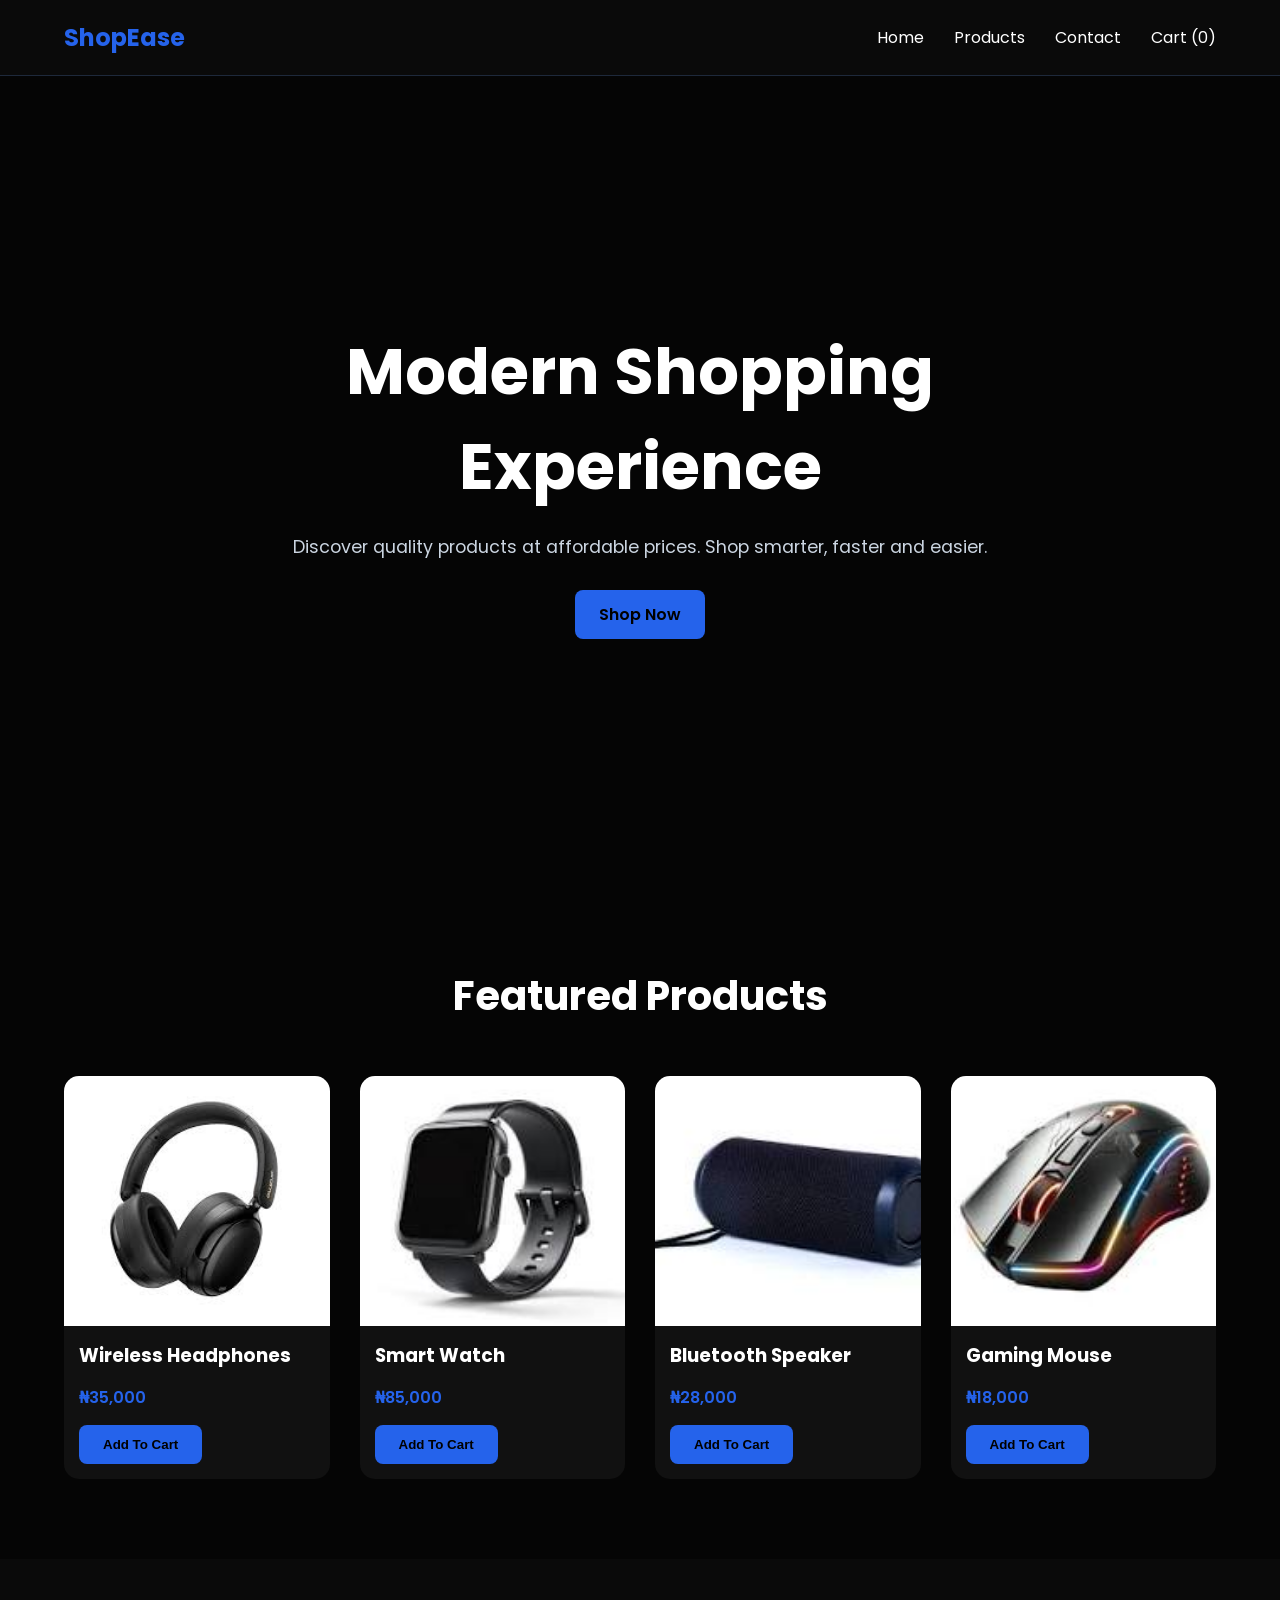
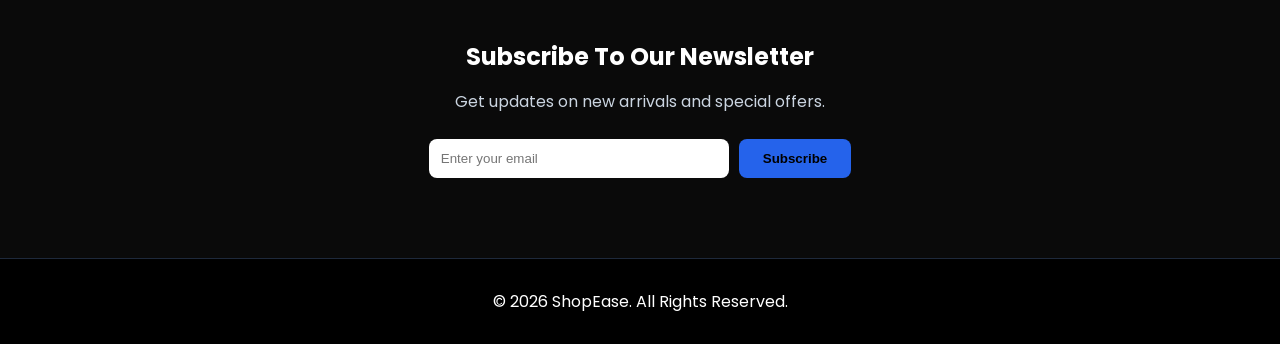
<file: E-commerce platform/index.html>
<!DOCTYPE html>
<html lang="en">

<head>
    <meta charset="UTF-8">
    <meta name="viewport" content="width=device-width, initial-scale=1.0">
    <title>ShopEase</title>

    <link rel="stylesheet" href="css/style.css">
</head>

<body>

    <!-- ================= NAVBAR ================= -->

    <header>
        <nav class="navbar">

            <div class="logo">
                <h2>ShopEase</h2>
            </div>

            <ul class="nav-links">
                <li><a href="index.html">Home</a></li>
                <li><a href="products.html">Products</a></li>
                <li><a href="contact.html">Contact</a></li>
                <li>
                    <a href="cart.html">
                        Cart (<span id="cart-count">0</span>)
                    </a>
                </li>
            </ul>

        </nav>
    </header>

    <!-- ================= HERO SECTION ================= -->

    <section class="hero">

        <div class="hero-content">

            <h1>Modern Shopping Experience</h1>

            <p>
                Discover quality products at affordable prices.
                Shop smarter, faster and easier.
            </p>

            <a href="products.html" class="btn">
                Shop Now
            </a>

        </div>

    </section>

    <!-- ================= FEATURED PRODUCTS ================= -->

    <section class="featured-products">

        <div class="section-title">
            <h2>Featured Products</h2>
        </div>

        <div class="product-grid">

            <!-- Product 1 -->
            <div class="product-card">

                <img src="images/products/product1.jpg"
                    alt="Product">

                <h3>Wireless Headphones</h3>

                <p class="price">₦35,000</p>

                <button class="btn">
                    Add To Cart
                </button>

            </div>

            <!-- Product 2 -->
            <div class="product-card">

                <img src="images/products/product2.jpg"
                    alt="Product">

                <h3>Smart Watch</h3>

                <p class="price">₦85,000</p>

                <button class="btn">
                    Add To Cart
                </button>

            </div>

            <!-- Product 3 -->
            <div class="product-card">

                <img src="images/products/product3.jpg"
                    alt="Product">

                <h3>Bluetooth Speaker</h3>

                <p class="price">₦28,000</p>

                <button class="btn">
                    Add To Cart
                </button>

            </div>

            <!-- Product 4 -->
            <div class="product-card">

                <img src="images/products/product4.jpg"
                    alt="Product">

                <h3>Gaming Mouse</h3>

                <p class="price">₦18,000</p>

                <button class="btn">
                    Add To Cart
                </button>

            </div>

        </div>

    </section>

    <!-- ================= NEWSLETTER ================= -->

    <section class="newsletter">

        <h2>Subscribe To Our Newsletter</h2>

        <p>
            Get updates on new arrivals and special offers.
        </p>

        <form>

            <input
                type="email"
                placeholder="Enter your email">

            <button type="submit" class="btn">
                Subscribe
            </button>

        </form>

    </section>

    <!-- ================= FOOTER ================= -->

    <footer>

        <p>
            © 2026 ShopEase. All Rights Reserved.
        </p>

    </footer>

    <script src="javascript/script.js"></script>

</body>
</html>
</file>
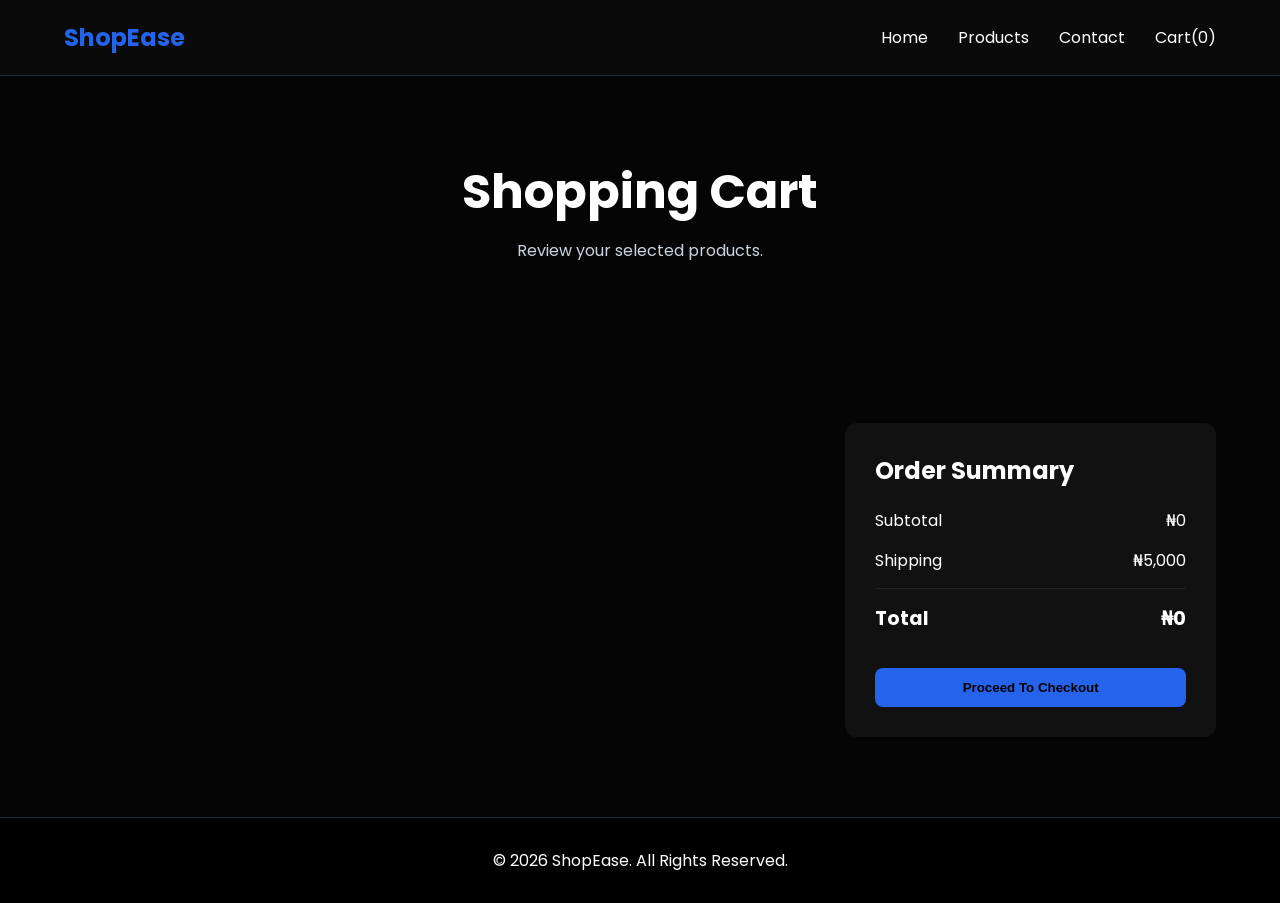
<file: E-commerce platform/cart.html>
<!DOCTYPE html>
<html lang="en">
<head>
    <meta charset="UTF-8">
    <meta name="viewport" content="width=device-width, initial-scale=1.0">
    <title>Shopping Cart | ShopEase</title>

    <link rel="stylesheet" href="css/style.css">
</head>
<body>

    <!-- NAVBAR -->
    <header>
        <nav class="navbar">

            <div class="logo">
                <h2>ShopEase</h2>
            </div>

            <ul class="nav-links">
                <li><a href="index.html">Home</a></li>
                <li><a href="products.html">Products</a></li>
                <li><a href="contact.html">Contact</a></li>
                <li>
                    <a href="cart.html">
                        Cart(<span id="cart-count">0</span>)
                    </a>
                </li>
            </ul>

        </nav>
    </header>

    <!-- CART HEADER -->
    <section class="page-header">

        <h1>Shopping Cart</h1>

        <p>
            Review your selected products.
        </p>

    </section>

    <!-- CART SECTION -->
    <section class="cart-section">

        <div class="cart-container">

            <!-- CART ITEMS -->
            <div class="cart-items"
                    id="cart-items">

            </div>

            <!-- CART SUMMARY -->
            <div class="cart-summary">

                <h2>Order Summary</h2>

                <div class="summary-row">
                    <span>Subtotal</span>
                    <span id="subtotal">₦0</span>
                </div>

                <div class="summary-row">
                    <span>Shipping</span>
                    <span>₦5,000</span>
                </div>

                <div class="summary-row total">
                    <span>Total</span>
                    <span id="total">₦0</span>
                </div>

                <button class="btn checkout-btn">
                    Proceed To Checkout
                </button>

            </div>

        </div>

    </section>

    <!-- FOOTER -->
    <footer>
        <p>© 2026 ShopEase. All Rights Reserved.</p>
    </footer>

</body>
</html>
</file>
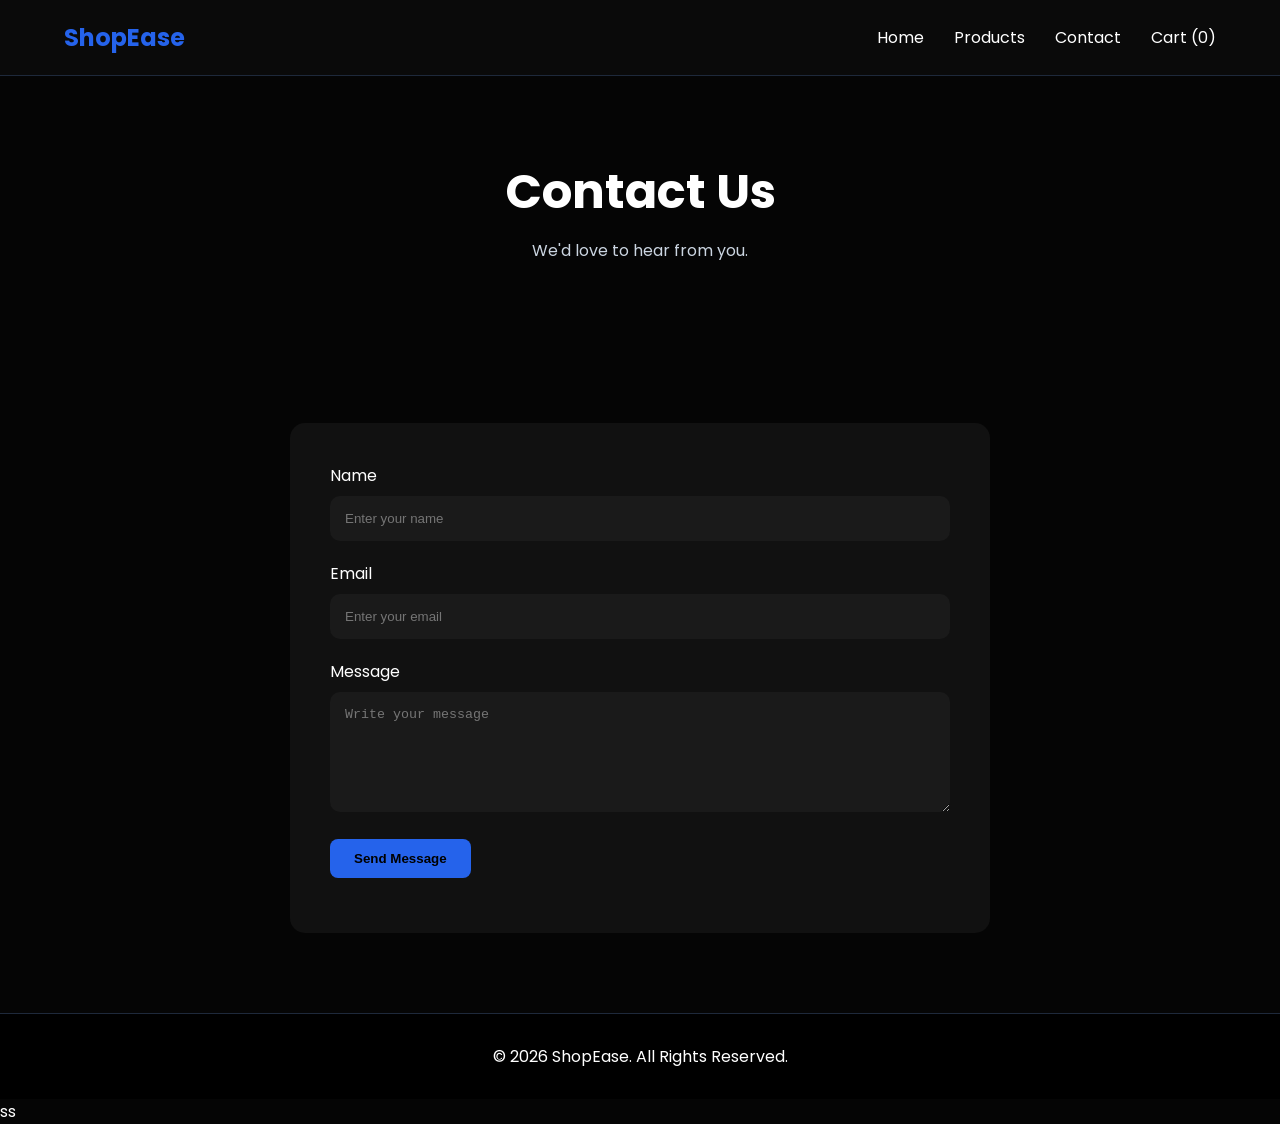
<file: E-commerce platform/contact.html>
<!DOCTYPE html>
<html lang="en">
<head>
    <meta charset="UTF-8">
    <meta name="viewport" content="width=device-width, initial-scale=1.0">
    <title>Contact Us | ShopEase</title>

    <link rel="stylesheet" href="css/style.css">
</head>
<body>

    <!-- NAVBAR -->
    <header>
        <nav class="navbar">

            <div class="logo">
                <h2>ShopEase</h2>
            </div>

            <ul class="nav-links">
                <li><a href="index.html">Home</a></li>
                <li><a href="products.html">Products</a></li>
                <li><a href="contact.html">Contact</a></li>
                <li>
                    <a href="cart.html">
                        Cart (<span id="cart-count">0</span>)
                    </a>
                </li>
            </ul>

        </nav>
    </header>

    <!-- PAGE HEADER -->
    <section class="page-header">

        <h1>Contact Us</h1>

        <p>
            We'd love to hear from you.
        </p>

    </section>

    <!-- CONTACT SECTION -->
    <section class="contact-page">

        <div class="contact-container">

            <form id="contactForm">

                <div class="form-group">

                    <label for="name">Name</label>

                    <input
                        type="text"
                        id="name"
                        placeholder="Enter your name">

                </div>

                <div class="form-group">

                    <label for="email">Email</label>

                    <input
                        type="email"
                        id="email"
                        placeholder="Enter your email">

                </div>

                <div class="form-group">

                    <label for="message">Message</label>

                    <textarea
                        id="message"
                        rows="6"
                        placeholder="Write your message"></textarea>

                </div>

                <button type="submit" class="btn">
                    Send Message
                </button>

                <p id="formMessage"></p>

            </form>

        </div>

    </section>

    <!-- FOOTER -->
    <footer>
        <p>© 2026 ShopEase. All Rights Reserved.</p>
    </footer>

    <script src="javascript/script.js"></script>

</body>
</html>ss
</file>
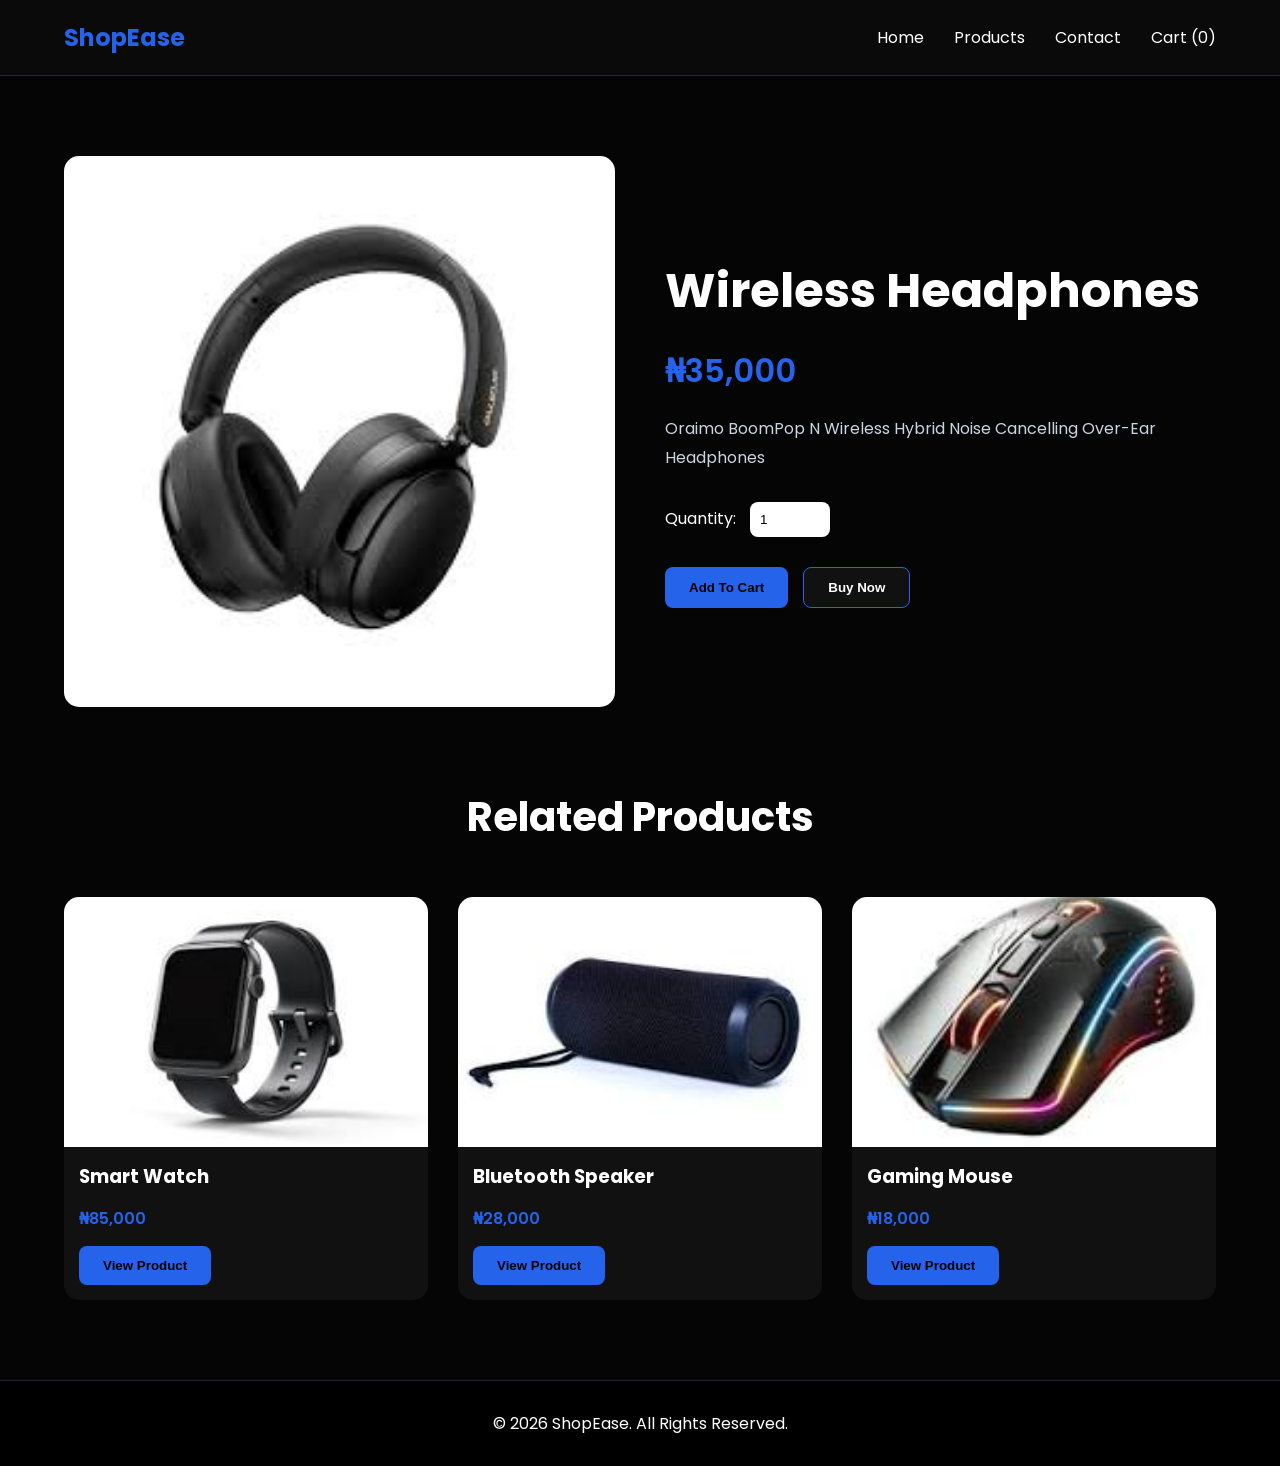
<file: E-commerce platform/product-details.html>
<!DOCTYPE html>
<html lang="en">
<head>
    <meta charset="UTF-8">
    <meta name="viewport" content="width=device-width, initial-scale=1.0">
    <title>Product Details | ShopEase</title>

    <link rel="stylesheet" href="css/style.css">
</head>
<body>

    <!-- NAVBAR -->
    <header>
        <nav class="navbar">

            <div class="logo">
                <h2>ShopEase</h2>
            </div>

            <ul class="nav-links">
                <li><a href="index.html">Home</a></li>
                <li><a href="products.html">Products</a></li>
                <li><a href="contact.html">Contact</a></li>
                <li>
                    <a href="cart.html">
                        Cart (<span id="cart-count">0</span>)
                    </a>
                </li>
            </ul>

        </nav>
    </header>

    <!-- PRODUCT DETAILS -->
    <section class="product-details">

        <div class="product-details-container">

            <!-- PRODUCT IMAGE -->
            <div class="product-image-section">

                <img
                    src="images/products/product1.jpg"
                    alt="Wireless Headphones"
                    class="main-product-image">

            </div>

            <!-- PRODUCT INFO -->
            <div class="product-info">

                <h1>Wireless Headphones</h1>

                <p class="product-price">
                    ₦35,000
                </p>

                <p class="product-description">
                    Oraimo BoomPop N Wireless Hybrid Noise Cancelling Over-Ear Headphones
                </p>

                <!-- QUANTITY -->
                <div class="quantity-section">

                    <label>Quantity:</label>

                    <input
                        type="number"
                        value="1"
                        min="1"
                        id="quantity">

                </div>

                <!-- BUTTONS -->
                <div class="product-actions">

                    <button class="btn">
                        Add To Cart
                    </button>

                    <button class="btn secondary-btn">
                        Buy Now
                    </button>

                </div>

            </div>

        </div>

    </section>

    <!-- RELATED PRODUCTS -->
    <section class="related-products">

        <div class="section-title">
            <h2>Related Products</h2>
        </div>

        <div class="product-grid">

            <div class="product-card">
                <img src="images/products/product2.jpg" alt="">
                <h3>Smart Watch</h3>
                <p class="price">₦85,000</p>
                <button class="btn">View Product</button>
            </div>

            <div class="product-card">
                <img src="images/products/product3.jpg" alt="">
                <h3>Bluetooth Speaker</h3>
                <p class="price">₦28,000</p>
                <button class="btn">View Product</button>
            </div>

            <div class="product-card">
                <img src="images/products/product4.jpg" alt="">
                <h3>Gaming Mouse</h3>
                <p class="price">₦18,000</p>
                <button class="btn">View Product</button>
            </div>

        </div>

    </section>

    <!-- FOOTER -->
    <footer>
        <p>© 2026 ShopEase. All Rights Reserved.</p>
    </footer>

</body>
</html>
</file>
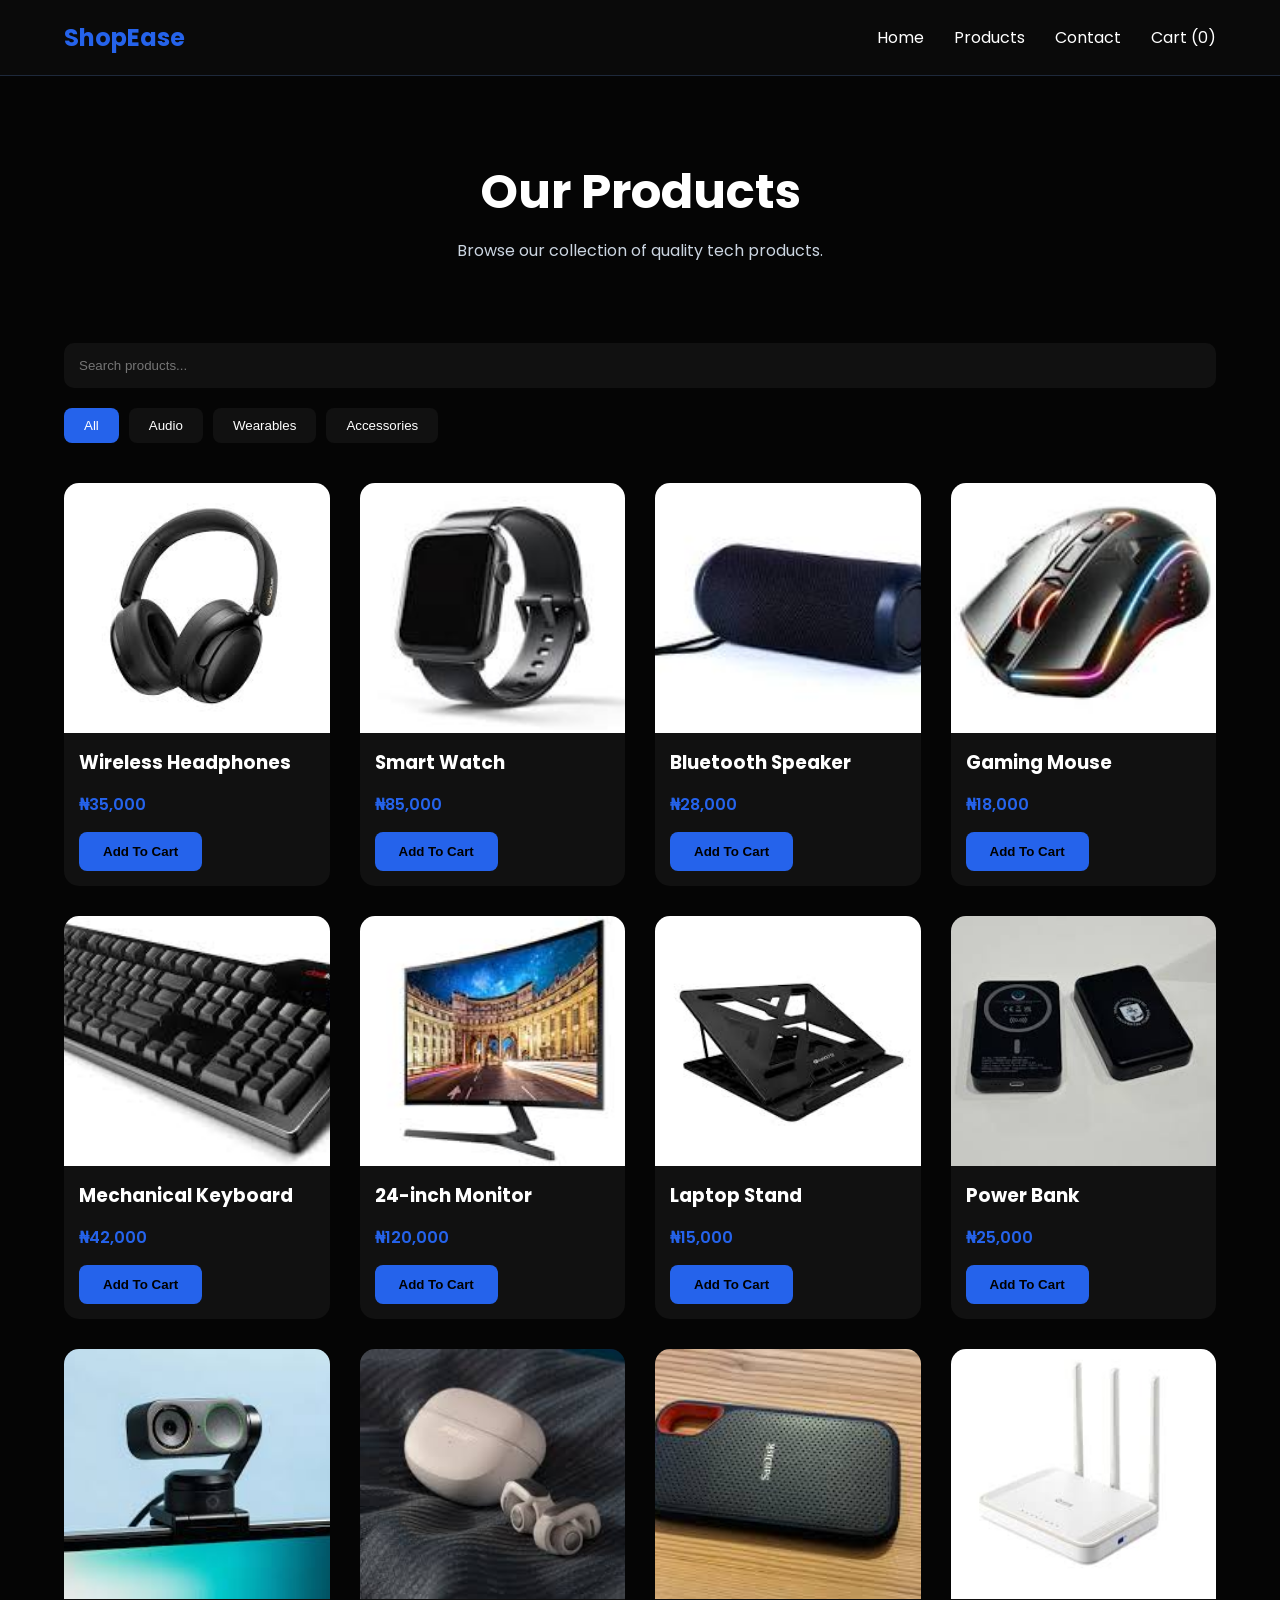
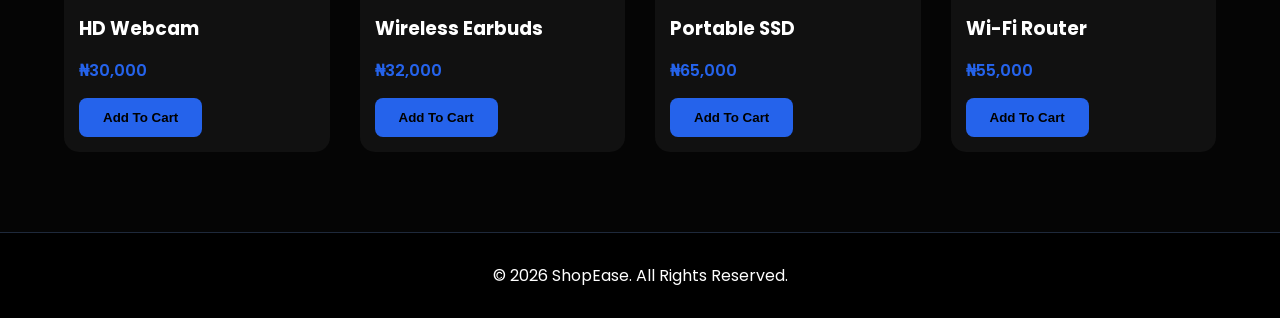
<file: E-commerce platform/product.html>
<!DOCTYPE html>
<html lang="en">

<head>
    <meta charset="UTF-8">
    <meta name="viewport" content="width=device-width, initial-scale=1.0">
    <title>Products | ShopEase</title>

    <link rel="stylesheet" href="css/style.css">
</head>

<body>

    <!-- NAVBAR -->
    <header>
        <nav class="navbar">

            <div class="logo">
                <h2>ShopEase</h2>
            </div>

            <ul class="nav-links">
                <li><a href="index.html">Home</a></li>
                <li><a href="products.html">Products</a></li>
                <li><a href="contact.html">Contact</a></li>
                <li>
                    <a href="cart.html">
                    Cart (<span id="cart-count">0</span>)
                    </a>
                </li>
            </ul>

        </nav>
    </header>

    <!-- PAGE HEADER -->
    <section class="page-header">

        <h1>Our Products</h1>

        <p>
            Browse our collection of quality tech products.
        </p>

    </section>

    <!-- SEARCH + FILTER -->
    <section class="filters">

        <input
            type="text"
            placeholder="Search products..."
            class="search-bar">

        <div class="filter-buttons">

            <button class="filter-btn active">
                All
            </button>

            <button class="filter-btn">
                Audio
            </button>

            <button class="filter-btn">
                Wearables
            </button>

            <button class="filter-btn">
                Accessories
            </button>

        </div>

    </section>

    <!-- PRODUCTS GRID -->
    <section class="products-page">

        <div class="product-grid">

            <!-- Product 1 -->
            <div class="product-card">

                <img src="images/products/product1.jpg" alt="Headphones">

                <h3> Wireless Headphones</h3>
                
                <p class="price">₦35,000</p>

                <button
                    class="btn add-to-cart"
                    data-id="1"
                    data-name="Wireless Headphones"
                    data-price="35000">
                    Add To Cart
                </button>

            </div>

            <!-- Product 2 -->
            <div class="product-card">

                <img src="images/products/product2.jpg" alt="Smart Watch">

                <h3>Smart Watch</h3>

                <p class="price">₦85,000</p>

                <button class="btn add-to-cart"
                        data-id="2"
                        data-name="Smart Watch"
                        data-price="85000">
                    Add To Cart
                </button>

            </div>

            <!-- Product 3 -->
            <div class="product-card">

                <img src="images/products/product3.jpg" alt="Speaker">

                <h3>Bluetooth Speaker</h3>

                <p class="price">₦28,000</p>

                <button class="btn add-to-cart"
                        data-id="3"
                        data-name="Bluetooth Speaker"
                        data-price="28000">
                    Add To Cart
                </button>

            </div>

            <!-- Product 4 -->
            <div class="product-card">

                <img src="images/products/product4.jpg" alt="Mouse">

                <h3>Gaming Mouse</h3>

                <p class="price">₦18,000</p>

                <button class="btn add-to-cart"
                        data-id="4"
                        data-name="Gaming Mouse"
                        data-price="18000">
                    Add To Cart
                </button>

            </div>

            <!-- Product 5 -->
            <div class="product-card">

                <img src="images/products/product5.jpg" alt="Keyboard">

                <h3>Mechanical Keyboard</h3>

                <p class="price">₦42,000</p>

                <button class="btn add-to-cart"
                        data-id="5"
                        data-name="Mechanical Keyboard"
                        data-price="42000">
                    Add To Cart
                </button>

            </div>

            <!-- Product 6 -->
            <div class="product-card">

                <img src="images/products/product6.jpg" alt="Monitor">

                <h3>24-inch Monitor</h3>

                <p class="price">₦120,000</p>

                <button class="btn add-to-cart"
                        data-id="6"
                        data-name="24-inch Monitor"
                        data-price="120000">
                    Add To Cart
                </button>

            </div>

            <!-- Product 7 -->
            <div class="product-card">

                <img src="images/products/product7.jpg" alt="Laptop Stand">

                <h3>Laptop Stand</h3>

                <p class="price">₦15,000</p>

                <button class="btn add-to-cart"
                        data-id="7"
                        data-name="Laptop Stand"
                        data-price="15000">
                    Add To Cart
                </button>

            </div>

            <!-- Product 8 -->
            <div class="product-card">

                <img src="images/products/product8.jpg" alt="Power Bank">

                <h3>Power Bank</h3>

                <p class="price">₦25,000</p>

                <button class="btn add-to-cart"
                        data-id="8"
                        data-name="Power Bank"
                        data-price="25000">
                    Add To Cart
                </button>

            </div>

            <!-- Product 9 -->
            <div class="product-card">

                <img src="images/products/product9.jpg" alt="Webcam">

                <h3>HD Webcam</h3>

                <p class="price">₦30,000</p>

                <button class="btn add-to-cart"
                        data-id="9"
                        data-name="HD Webcam"
                        data-price="30000">
                    Add To Cart
                </button>

            </div>

            <!-- Product 10 -->
            <div class="product-card">

                <img src="images/products/product10.jpg" alt="Earbuds">

                <h3>Wireless Earbuds</h3>

                <p class="price">₦32,000</p>

                <button class="btn add-to-cart"
                        data-id="10"
                        data-name="Wireless Earbuds"
                        data-price="32000">
                    Add To Cart
                </button>

            </div>

            <!-- Product 11 -->
            <div class="product-card">

                <img src="images/products/product11.jpg" alt="SSD">

                <h3>Portable SSD</h3>

                <p class="price">₦65,000</p>

                <button class="btn add-to-cart"
                        data-id="11"
                        data-name="Portable SSD"
                        data-price="65000">
                    Add To Cart
                </button>

            </div>

            <!-- Product 12 -->
            <div class="product-card">

                <img src="images/products/product12.jpg" alt="Router">

                <h3>Wi-Fi Router</h3>

                <p class="price">₦55,000</p>

                <button class="btn add-to-cart"
                        data-id="12"
                        data-name="Wi-Fi Router"
                        data-price="55000">
                    Add To Cart
                </button>

            </div>

        </div>

    </section>

    <!-- FOOTER -->
    <footer>
        <p>© 2026 ShopEase. All Rights Reserved.</p>
    </footer>

</body>
</html>
</file>
<file: E-commerce platform/css/style.css>
/* =========================
   GOOGLE FONT
========================= */
@import url('https://fonts.googleapis.com/css2?family=Poppins:wght@300;400;500;600;700&display=swap');

/* =========================
   RESET
========================= */
*{
    margin:0;
    padding:0;
    box-sizing:border-box;
}

html{
    scroll-behavior:smooth;
}

body{
    font-family:'Poppins',sans-serif;
    background:#050505;
    color:#fff;
    overflow-x:hidden;
}

/* =========================
   GLOBAL
========================= */
a{
    text-decoration:none;
}

img{
    width:100%;
    display:block;
}

ul{
    list-style:none;
}

.btn{
    display:inline-block;
    padding:12px 24px;
    background:#2563eb;
    color:#000;
    border:none;
    border-radius:8px;
    font-weight:600;
    cursor:pointer;
    transition:0.3s ease;
}

.btn:hover{
    transform:translateY(-3px);
    box-shadow:0 8px 20px rgba(37,99,235,0.3);
}

/* =========================
   NAVBAR
========================= */
header{
    position:sticky;
    top:0;
    z-index:1000;

    background:#0a0a0a;
    border-bottom:1px solid #1e293b;
}

.navbar{
    width:90%;
    max-width:1200px;

    margin:auto;

    display:flex;
    justify-content:space-between;
    align-items:center;

    padding:20px 0;
}

.logo h2{
    color:#2563eb;
}

.nav-links{
    display:flex;
    gap:30px;
}

.nav-links a{
    color:white;
    transition:0.3s;
}

.nav-links a:hover{
    color:#2563eb;
}

/* =========================
   HERO SECTION
========================= */
.hero{
    min-height:90vh;

    display:flex;
    justify-content:center;
    align-items:center;

    text-align:center;

    padding:40px 20px;
}

.hero-content{
    max-width:700px;
}

.hero-content h1{
    font-size:4rem;
    margin-bottom:20px;
}

.hero-content p{
    font-size:1.1rem;
    color:#cbd5e1;
    margin-bottom:30px;
}

/* =========================
   FEATURED PRODUCTS
========================= */
.featured-products{
    width:90%;
    max-width:1200px;

    margin:auto;

    padding:80px 0;
}

.section-title{
    text-align:center;
    margin-bottom:50px;
}

.section-title h2{
    font-size:2.5rem;
}

.product-grid{
    display:grid;
    grid-template-columns:repeat(auto-fit,minmax(250px,1fr));
    gap:30px;
}

/* PRODUCT CARD */
.product-card{
    background:#111111;

    border-radius:15px;

    overflow:hidden;

    transition:0.3s ease;
}

.product-card:hover{
    transform:translateY(-10px);
}

.product-card img{
    height:250px;
    object-fit:cover;
}

.product-card h3{
    padding:15px;
}

.price{
    padding:0 15px;
    color:#2563eb;
    font-weight:600;
}

.product-card .btn{
    margin:15px;
}
/* =========================
   PRODUCTS PAGE
========================= */

.page-header{
    text-align:center;
    padding:80px 20px;
}

.page-header h1{
    font-size:3rem;
    margin-bottom:10px;
}

.page-header p{
    color:#cbd5e1;
}

.filters{
    width:90%;
    max-width:1200px;

    margin:auto;

    display:flex;
    flex-direction:column;

    gap:20px;

    padding-bottom:40px;
}

.search-bar{
    padding:15px;

    border:none;
    outline:none;

    border-radius:10px;

    background:#111111;
    color:white;
}

.filter-buttons{
    display:flex;
    flex-wrap:wrap;
    gap:10px;
}

.filter-btn{
    padding:10px 20px;

    border:none;

    border-radius:8px;

    cursor:pointer;

    background:#111111;
    color:white;
}

.filter-btn.active,
.filter-btn:hover{
    background:#2563eb;
}

.products-page{
    width:90%;
    max-width:1200px;

    margin:auto;

    padding-bottom:80px;
}
/* =========================
   PRODUCT DETAILS
========================= */

.product-details{
    padding:80px 0;
}

.product-details-container{
    width:90%;
    max-width:1200px;

    margin:auto;

    display:grid;
    grid-template-columns:1fr 1fr;

    gap:50px;

    align-items:center;
}

/* IMAGE */
.main-product-image{
    width:100%;
    border-radius:15px;
}

/* PRODUCT INFO */
.product-info h1{
    font-size:3rem;
    margin-bottom:20px;
}

.product-price{
    font-size:2rem;
    color:#2563eb;
    font-weight:600;
    margin-bottom:20px;
}

.product-description{
    color:#cbd5e1;
    line-height:1.8;
    margin-bottom:30px;
}

/* QUANTITY */
.quantity-section{
    margin-bottom:30px;
}

.quantity-section input{
    margin-left:10px;

    width:80px;

    padding:10px;

    border:none;

    border-radius:8px;
}

/* BUTTONS */
.product-actions{
    display:flex;
    gap:15px;
}

.secondary-btn{
    background:#111111;
    color:white;
    border:1px solid #2563eb;
}

.secondary-btn:hover{
    background:#2563eb;
}

/* RELATED PRODUCTS */
.related-products{
    width:90%;
    max-width:1200px;

    margin:auto;

    padding-bottom:80px;
}
/* =========================
   CART PAGE
========================= */

.cart-section{
    padding:80px 0;
}

.cart-container{
    width:90%;
    max-width:1200px;

    margin:auto;

    display:grid;
    grid-template-columns:2fr 1fr;

    gap:40px;
}

/* CART ITEM */
.cart-item{
    display:flex;
    align-items:center;

    gap:20px;

    background:#111111;

    padding:20px;

    border-radius:12px;

    margin-bottom:20px;
}

.cart-item img{
    width:120px;
    height:120px;

    object-fit:cover;

    border-radius:10px;
}

.cart-info{
    flex:1;
}

.cart-info h3{
    margin-bottom:10px;
}

.cart-info p{
    color:#2563eb;
    font-weight:600;
}

.cart-item input{
    width:70px;

    padding:10px;

    border:none;

    border-radius:8px;
}

/* REMOVE BUTTON */
.remove-btn{
    background:#dc2626;

    color:white;

    border:none;

    padding:10px 15px;

    border-radius:8px;

    cursor:pointer;
}

/* CART SUMMARY */
.cart-summary{
    background:#111111;

    padding:30px;

    border-radius:12px;

    height:fit-content;
}

.cart-summary h2{
    margin-bottom:20px;
}

.summary-row{
    display:flex;
    justify-content:space-between;

    margin-bottom:15px;
}

.total{
    font-size:1.2rem;
    font-weight:700;

    border-top:1px solid #222;

    padding-top:15px;
}

.checkout-btn{
    width:100%;

    margin-top:20px;
}
/* =========================
   CART MOBILE
========================= */

@media(max-width:768px){

    .cart-container{
        grid-template-columns:1fr;
    }

    .cart-item{
        flex-direction:column;
        text-align:center;
    }

    .cart-item img{
        width:100%;
        max-width:250px;
        height:auto;
    }

    .remove-btn{
        width:100%;
    }

}
/* =========================
   CONTACT PAGE
========================= */

.contact-page{
    padding:80px 0;
}

.contact-container{
    width:90%;
    max-width:700px;

    margin:auto;
}

#contactForm{
    background:#111111;

    padding:40px;

    border-radius:15px;
}

.form-group{
    margin-bottom:20px;
}

.form-group label{
    display:block;

    margin-bottom:8px;
}

.form-group input,
.form-group textarea{
    width:100%;

    padding:15px;

    border:none;

    border-radius:10px;

    background:#1a1a1a;

    color:white;

    outline:none;
}

.form-group input:focus,
.form-group textarea:focus{
    border:1px solid #2563eb;
}

#formMessage{
    margin-top:15px;

    font-weight:600;
}
/* =========================
   CONTACT MOBILE


@media(max-width:768px){

    #contactForm{
        padding:25px;
    }

}
========================= */
/* =========================
   NEWSLETTER
========================= */
.newsletter{
    background:#0a0a0a;

    text-align:center;

    padding:80px 20px;
}

.newsletter h2{
    margin-bottom:15px;
}

.newsletter p{
    margin-bottom:25px;
    color:#cbd5e1;
}

.newsletter form{
    display:flex;
    justify-content:center;
    gap:10px;
    flex-wrap:wrap;
}

.newsletter input{
    padding:12px;

    width:300px;

    border:none;
    outline:none;

    border-radius:8px;
}

/* =========================
   FOOTER
========================= */
footer{
    text-align:center;

    padding:30px;

    background:#000000;

    border-top:1px solid #1e293b;
}

/* =========================
   TABLET
========================= */
@media(max-width:992px){

    .hero-content h1{
        font-size:3rem;
    }

}
    
/* =========================
   MOBILE
========================= */
@media(max-width:768px){

    .navbar{
        flex-direction:column;
        gap:15px;
    }

    .nav-links{
        flex-wrap:wrap;
        justify-content:center;
        gap:15px;
    }

    .hero-content h1{
        font-size:2.5rem;
    }

    .section-title h2{
        font-size:2rem;
    }

    .newsletter input{
        width:100%;
    }

    .newsletter form{
        flex-direction:column;
        align-items:center;
    }

    .newsletter button{
        width:100%;
        max-width:300px;
    }

}
@media(max-width:768px){

    .product-details-container{
        grid-template-columns:1fr;
    }

    .product-info h1{
        font-size:2rem;
    }

    .product-actions{
        flex-direction:column;
    }

    .product-actions .btn{
        width:100%;
    }

}
</file>
